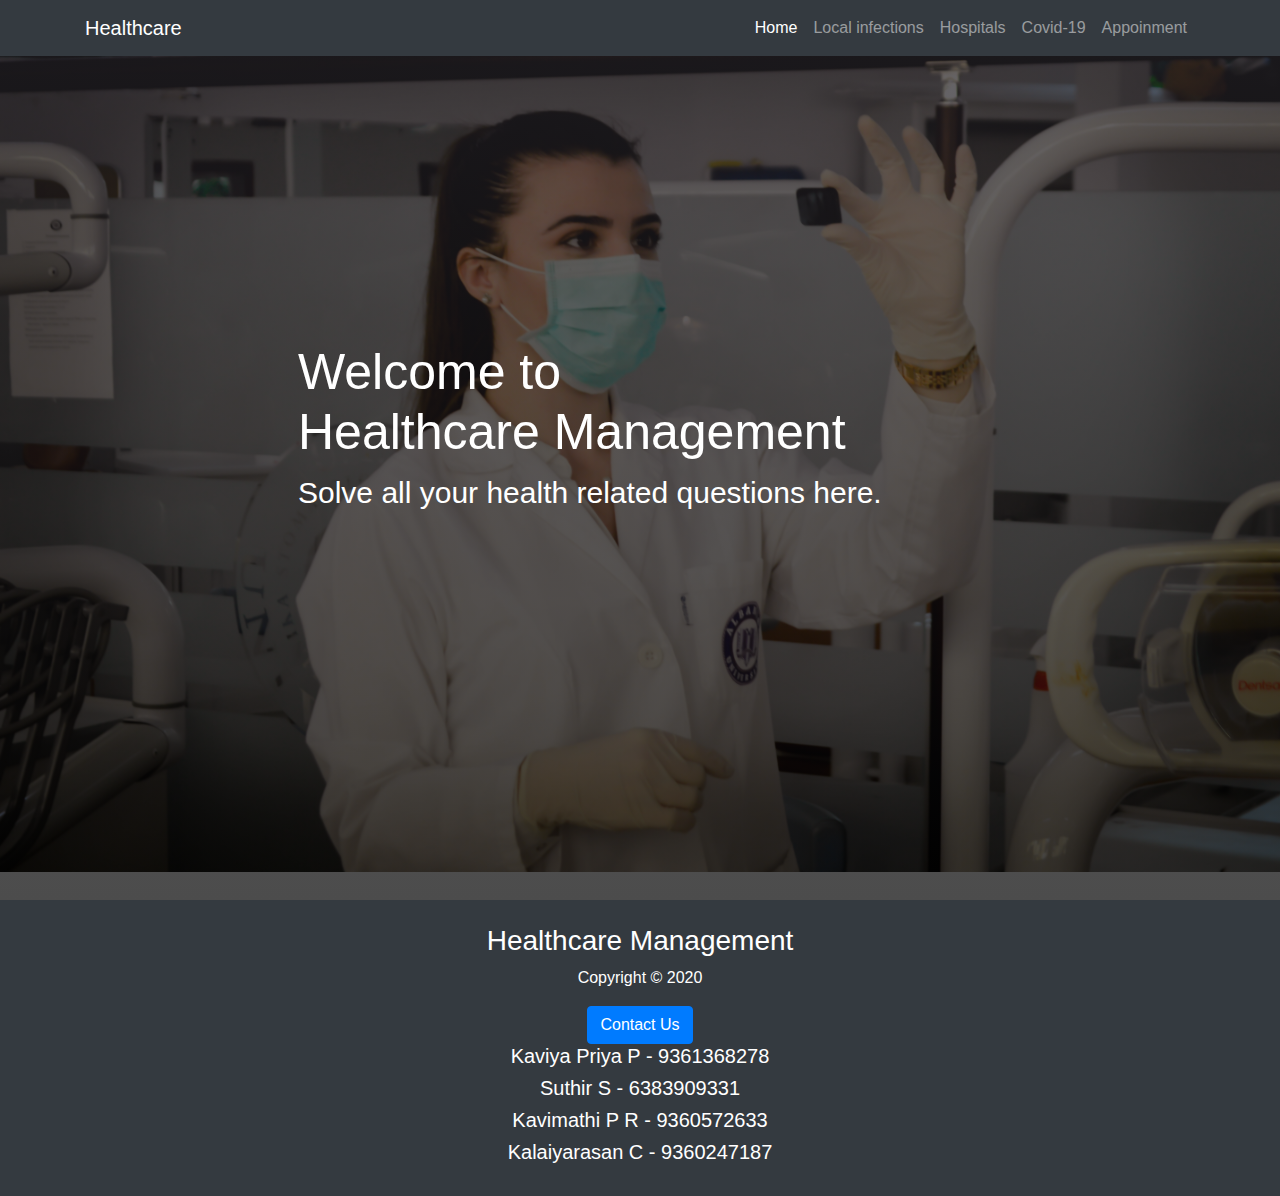
<file: index.html>
<!DOCTYPE html>
<html lang="en">
<head>
    <meta charset="UTF-8">
    <meta name="viewport" content="width=device-width, initial-scale=1.0">
    <link
      rel="icon"
      type="image/jpg"
      sizes="32x32"
      href="images/logo.jpg"/>
    
    <link
      rel="stylesheet"
      href="https://stackpath.bootstrapcdn.com/bootstrap/4.5.2/css/bootstrap.min.css"
      integrity="sha384-JcKb8q3iqJ61gNV9KGb8thSsNjpSL0n8PARn9HuZOnIxN0hoP+VmmDGMN5t9UJ0Z"
      crossorigin="anonymous"
    />
    <!-- FontAwesome CSS -->
    <link
      rel="stylesheet"
      href="https://cdnjs.cloudflare.com/ajax/libs/font-awesome/5.14.0/css/all.min.css"
      integrity="sha512-1PKOgIY59xJ8Co8+NE6FZ+LOAZKjy+KY8iq0G4B3CyeY6wYHN3yt9PW0XpSriVlkMXe40PTKnXrLnZ9+fkDaog=="
      crossorigin="anonymous"
    />
    <link rel="stylesheet" type="text/css" href="style.css">
    <title>Healthcare Management</title>
</head>
<body data-spy="scroll" data-target="#main-nav" id="home" style="cursor:auto;">
    <nav class="navbar navbar-expand-sm bg-dark navbar-dark fixed-top" id="main-nav">
        <div class="container">
          <a href="index.html" class="navbar-brand">Healthcare</a>
          <button class="navbar-toggler" data-toggle="collapse" data-target="#navbarCollapse">
            <span class="navbar-toggler-icon"></span>
          </button>
          <div class="collapse navbar-collapse" id="navbarCollapse">
            <ul class="navbar-nav ml-auto">
              <li class="nav-item">
                <a href="#home" class="nav-link active">Home</a>
              </li>
              <li class="nav-item">
                <a href="local_infection.html" class="nav-link">Local infections</a>
              </li>
              <li class="nav-item">
                <a href="hospital.html" class="nav-link">Hospitals</a>
              </li>
              <li class="nav-item">
                <a href="covid.html" class="nav-link">Covid-19</a>
              </li>
              <li class="nav-item">
                <a href="appointment.html" class="nav-link">Appoinment</a>
              </li>
            </ul>
          </div>
        </div>
      </nav>
      <section class="title">
        <div class="container">
            <div class="row">
                <div class="title-text">
                    <h1>Welcome to <br> Healthcare Management</h1>
                    <p>Solve all your health related questions here.</p>
                </div>
            </div>
        </div>
    </section>
    <footer id="main-footer" class="bg-dark">
        <div class="container">
          <div class="row">
            <div class="col text-center py-4">
              <h3 class="text-white">Healthcare Management</h3>
              <p class="text-white">Copyright © <span id="year">2020</span></p>
              <button class="btn btn-primary" data-toggle="modal" data-target="#contactModal">
                Contact Us
              </button>
              <h5 class="text-white">Kaviya Priya P - 9361368278</h5>
            <h5 class="text-white">Suthir S - 6383909331</h5>
            <h5 class="text-white">Kavimathi P R - 9360572633</h5>
            <h5 class="text-white">Kalaiyarasan C - 9360247187</h5>
            </div>
          </div>
        </div>
      </footer>




    <script
      src="https://code.jquery.com/jquery-3.5.1.slim.min.js"
      integrity="sha384-DfXdz2htPH0lsSSs5nCTpuj/zy4C+OGpamoFVy38MVBnE+IbbVYUew+OrCXaRkfj"
      crossorigin="anonymous"
    ></script>
    <script
      src="https://cdn.jsdelivr.net/npm/popper.js@1.16.1/dist/umd/popper.min.js"
      integrity="sha384-9/reFTGAW83EW2RDu2S0VKaIzap3H66lZH81PoYlFhbGU+6BZp6G7niu735Sk7lN"
      crossorigin="anonymous"
    ></script>
    <script
      src="https://stackpath.bootstrapcdn.com/bootstrap/4.5.2/js/bootstrap.min.js"
      integrity="sha384-B4gt1jrGC7Jh4AgTPSdUtOBvfO8shuf57BaghqFfPlYxofvL8/KUEfYiJOMMV+rV"
      crossorigin="anonymous"
    ></script>
</body>
</html>
</file>
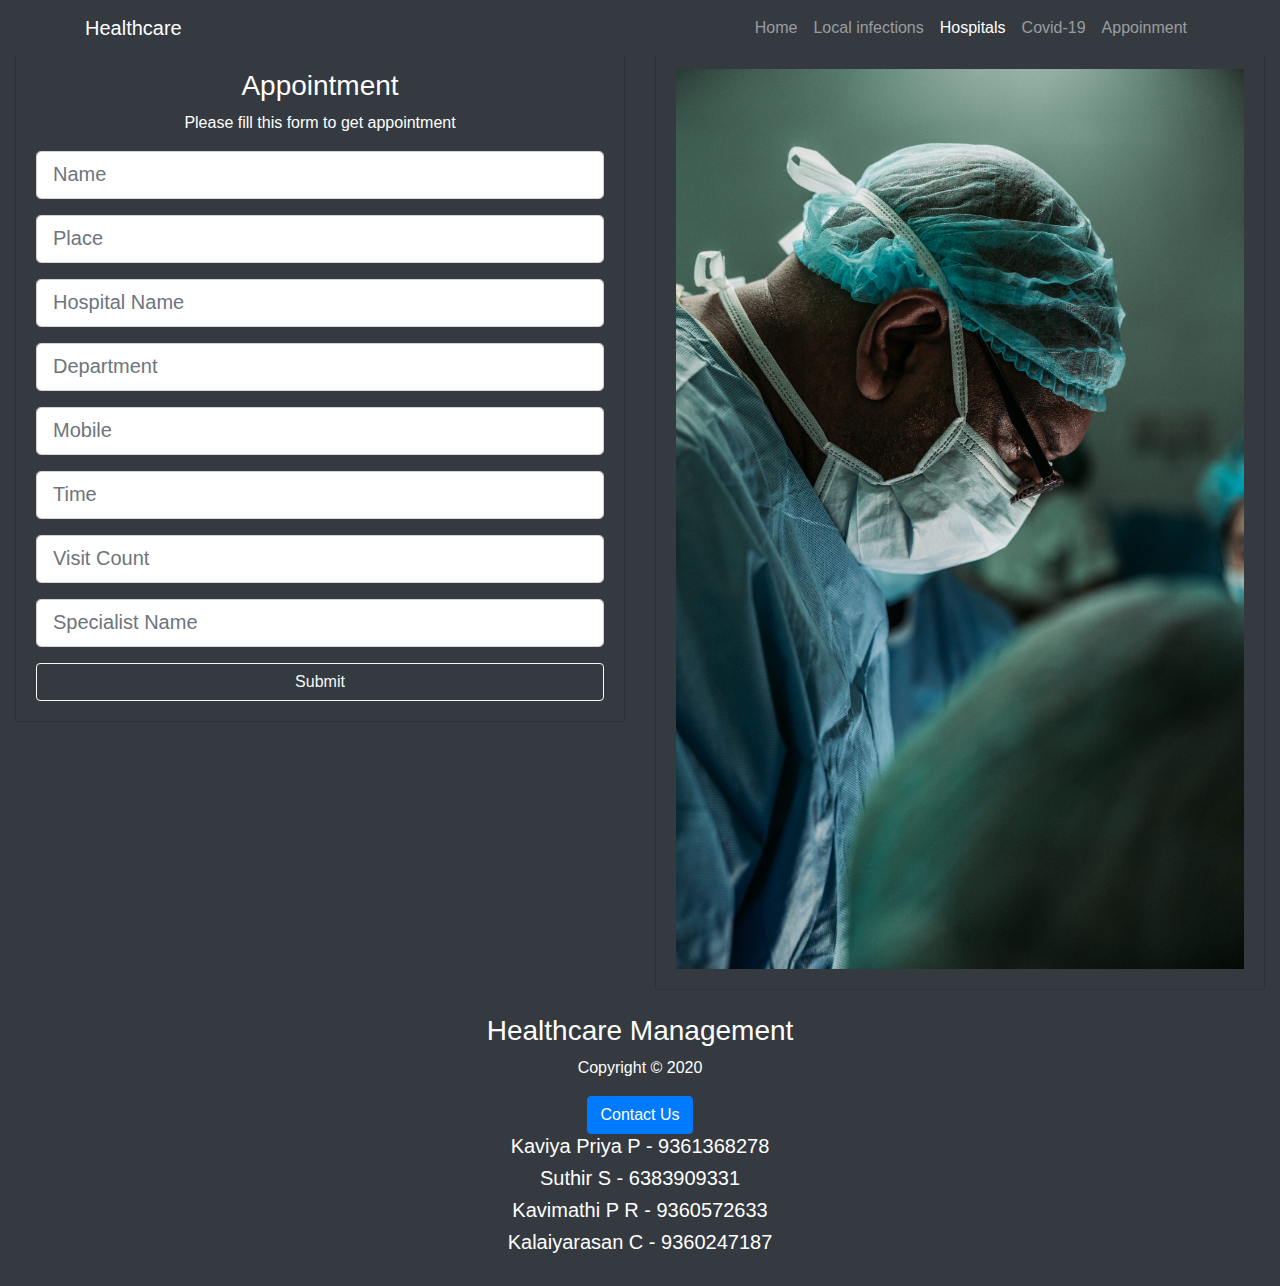
<file: appointment.html>
<!DOCTYPE html>
<html lang="en">
<head>
    <meta charset="UTF-8">
    <meta name="viewport" content="width=device-width, initial-scale=1.0">
    <link
      rel="icon"
      type="image/jpg"
      sizes="32x32"
      href="./images/logo.jpg"/>
    
    <link
      rel="stylesheet"
      href="https://stackpath.bootstrapcdn.com/bootstrap/4.5.2/css/bootstrap.min.css"
      integrity="sha384-JcKb8q3iqJ61gNV9KGb8thSsNjpSL0n8PARn9HuZOnIxN0hoP+VmmDGMN5t9UJ0Z"
      crossorigin="anonymous"
    />
    <!-- FontAwesome CSS -->
    <link
      rel="stylesheet"
      href="https://cdnjs.cloudflare.com/ajax/libs/font-awesome/5.14.0/css/all.min.css"
      integrity="sha512-1PKOgIY59xJ8Co8+NE6FZ+LOAZKjy+KY8iq0G4B3CyeY6wYHN3yt9PW0XpSriVlkMXe40PTKnXrLnZ9+fkDaog=="
      crossorigin="anonymous"
    />
    <link rel="stylesheet" type="text/css" href="style.css">
    <title>Healthcare Management</title>
</head>
<body data-spy="scroll" data-target="#main-nav" id="home" style="cursor:auto;">
    <nav class="navbar navbar-expand-sm bg-dark navbar-dark fixed-top" id="main-nav">
        <div class="container">
          <a href="index.html" class="navbar-brand">Healthcare</a>
          <button class="navbar-toggler" data-toggle="collapse" data-target="#navbarCollapse">
            <span class="navbar-toggler-icon"></span>
          </button>
          <div class="collapse navbar-collapse" id="navbarCollapse">
            <ul class="navbar-nav ml-auto">
              <li class="nav-item">
                <a href="index.html" class="nav-link ">Home</a>
              </li>
              <li class="nav-item">
                <a href="local_infection.html" class="nav-link ">Local infections</a>
              </li>
              <li class="nav-item">
                <a href="hospital.html" class="nav-link active">Hospitals</a>
              </li>
              <li class="nav-item">
                <a href="covid.html" class="nav-link">Covid-19</a>
              </li>
              <li class="nav-item">
                <a href="appointment.html" class="nav-link">Appoinment</a>
              </li>
            </ul>
          </div>
        </div>
      </nav>  
      <section id="appointment"><br><br>
        <div class="container-fluid bg-dark">
         <div class="row">
           <div class="col-lg-6 col-sm-12 col-md-4 ">
            <div class="card bg-dark text-center card-form">
              <div class="card-body">
                <h3 class="text-white">Appointment</h3>
                <p class="text-white">Please fill this form to get appointment</p>
                <form action="resume.php" method="get">
                  <div class="form-group">
                    <input type="text" class="form-control form-control-lg" name="name" placeholder="Name">
                  </div>
                  <div class="form-group">
                    <input type="text" class="form-control form-control-lg" name="place" placeholder="Place">
                  </div>
                  <div class="form-group">
                    <input type="text" class="form-control form-control-lg" name="hospital" placeholder="Hospital Name ">
                  </div>
                  <div class="form-group">
                    <input type="text" class="form-control form-control-lg" name="dept" placeholder="Department">
                  </div>
                  <div class="form-group">
                    <input type="tel" class="form-control form-control-lg" name="mobile" placeholder="Mobile">
                  </div>
                  <div class="form-group">
                    <input type="text" class="form-control form-control-lg" name="time" placeholder="Time">
                  </div>
                  <div class="form-group">
                    <input type="text" class="form-control form-control-lg" name="count" placeholder="Visit Count">
                  </div>
                  <div class="form-group">
                    <input type="text" class="form-control form-control-lg" name="specialist" placeholder="Specialist Name">
                  </div>
                  <input type="submit" value="Submit" class="btn btn-outline-light btn-block">
                </form>
              </div>
            </div>
          </div>
          <div class="col-lg-6 col-sm-12 col-md-4 ">
            <div class="card bg-dark text-center card-form">
              <div class="card-body">
                <img src="images/img-2.jpg" class="img-fluid doc">
              </div>
            </div>
          </div>
          
         </div>
        </div>
        </section>

      <footer id="main-footer" class="bg-dark">
        <div class="container">
          <div class="row">
            <div class="col text-center py-4">
              <h3 class="text-white">Healthcare Management</h3>
              <p class="text-white">Copyright © <span id="year">2020</span></p>
              <button class="btn btn-primary" data-toggle="modal" data-target="#contactModal">
                Contact Us
              </button>
              <h5 class="text-white">Kaviya Priya P - 9361368278</h5>
            <h5 class="text-white">Suthir S - 6383909331</h5>
            <h5 class="text-white">Kavimathi P R - 9360572633</h5>
            <h5 class="text-white">Kalaiyarasan C - 9360247187</h5>
            </div>
          </div>
        </div>
      </footer>
        <script
          src="https://code.jquery.com/jquery-3.5.1.slim.min.js"
          integrity="sha384-DfXdz2htPH0lsSSs5nCTpuj/zy4C+OGpamoFVy38MVBnE+IbbVYUew+OrCXaRkfj"
          crossorigin="anonymous"
        ></script>
        <script
          src="https://cdn.jsdelivr.net/npm/popper.js@1.16.1/dist/umd/popper.min.js"
          integrity="sha384-9/reFTGAW83EW2RDu2S0VKaIzap3H66lZH81PoYlFhbGU+6BZp6G7niu735Sk7lN"
          crossorigin="anonymous"
        ></script>
        <script
          src="https://stackpath.bootstrapcdn.com/bootstrap/4.5.2/js/bootstrap.min.js"
          integrity="sha384-B4gt1jrGC7Jh4AgTPSdUtOBvfO8shuf57BaghqFfPlYxofvL8/KUEfYiJOMMV+rV"
          crossorigin="anonymous"
        ></script>
</body>
</html>
</file>
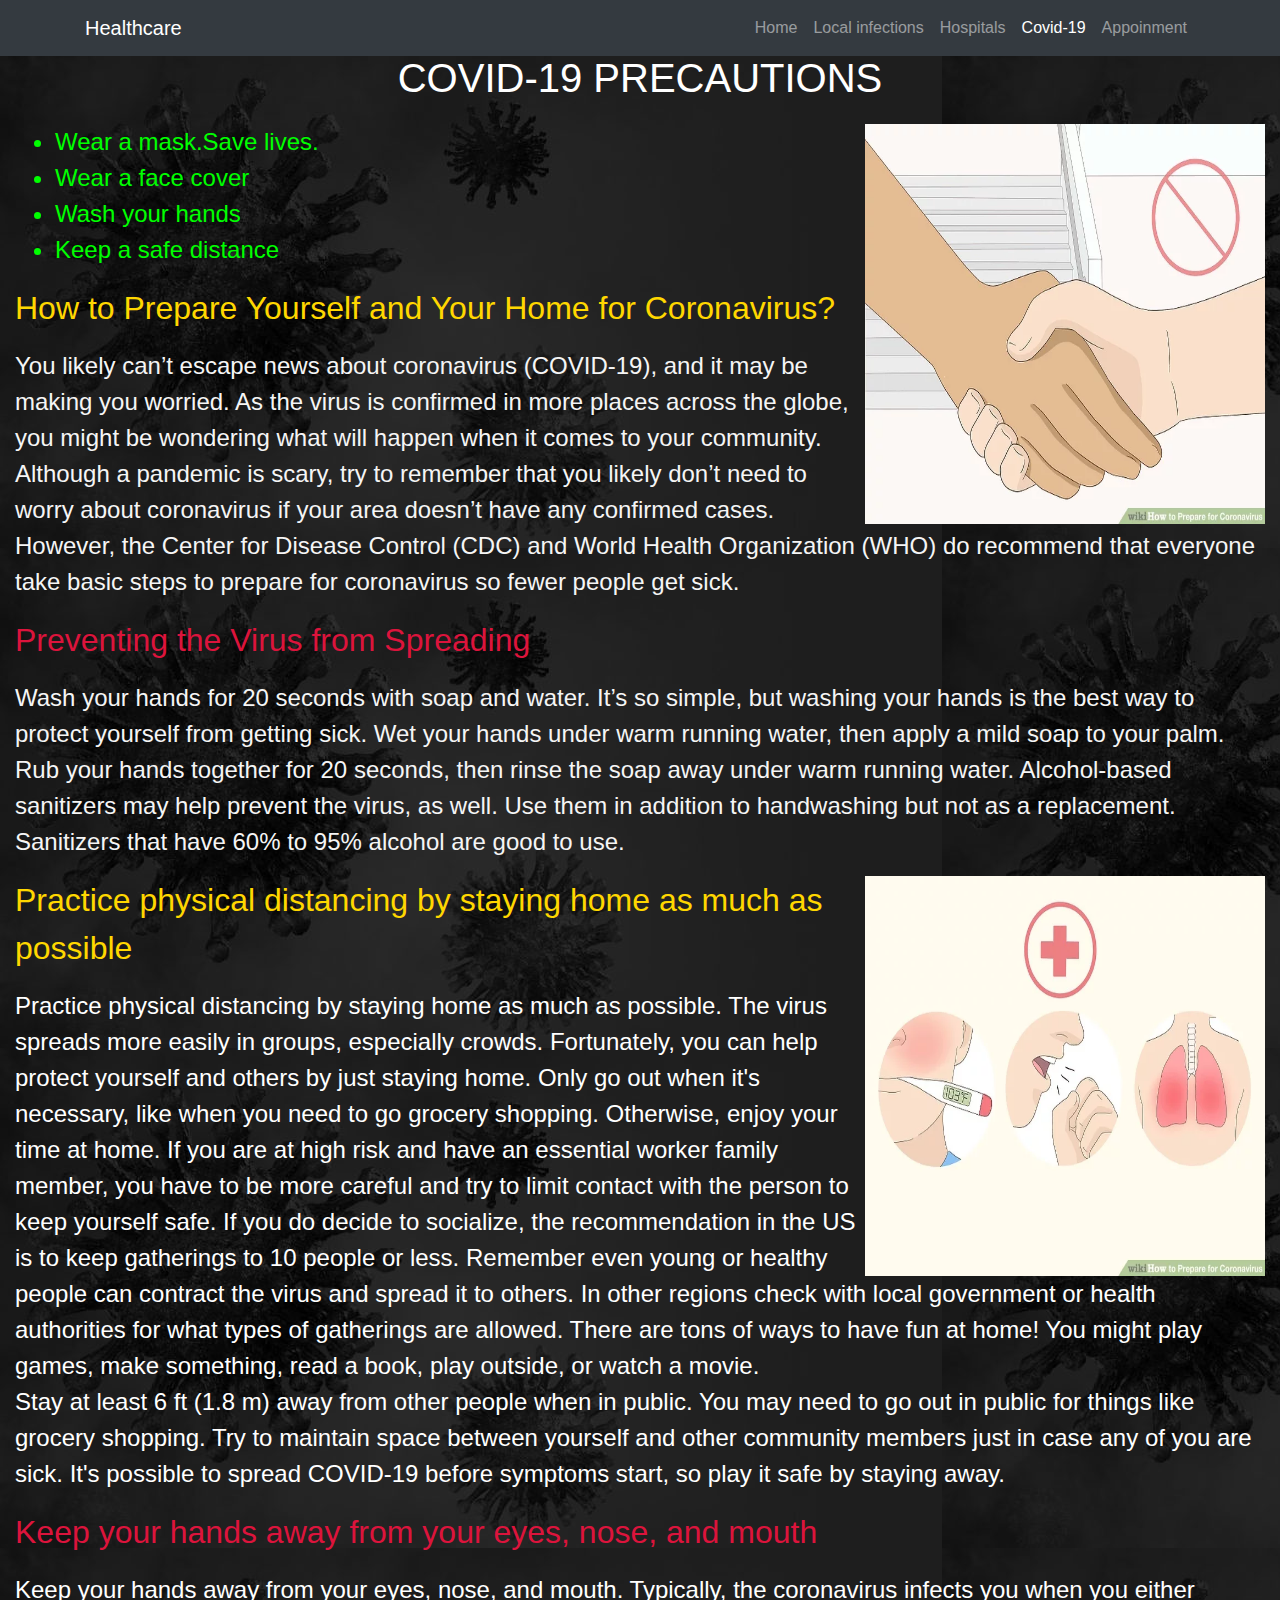
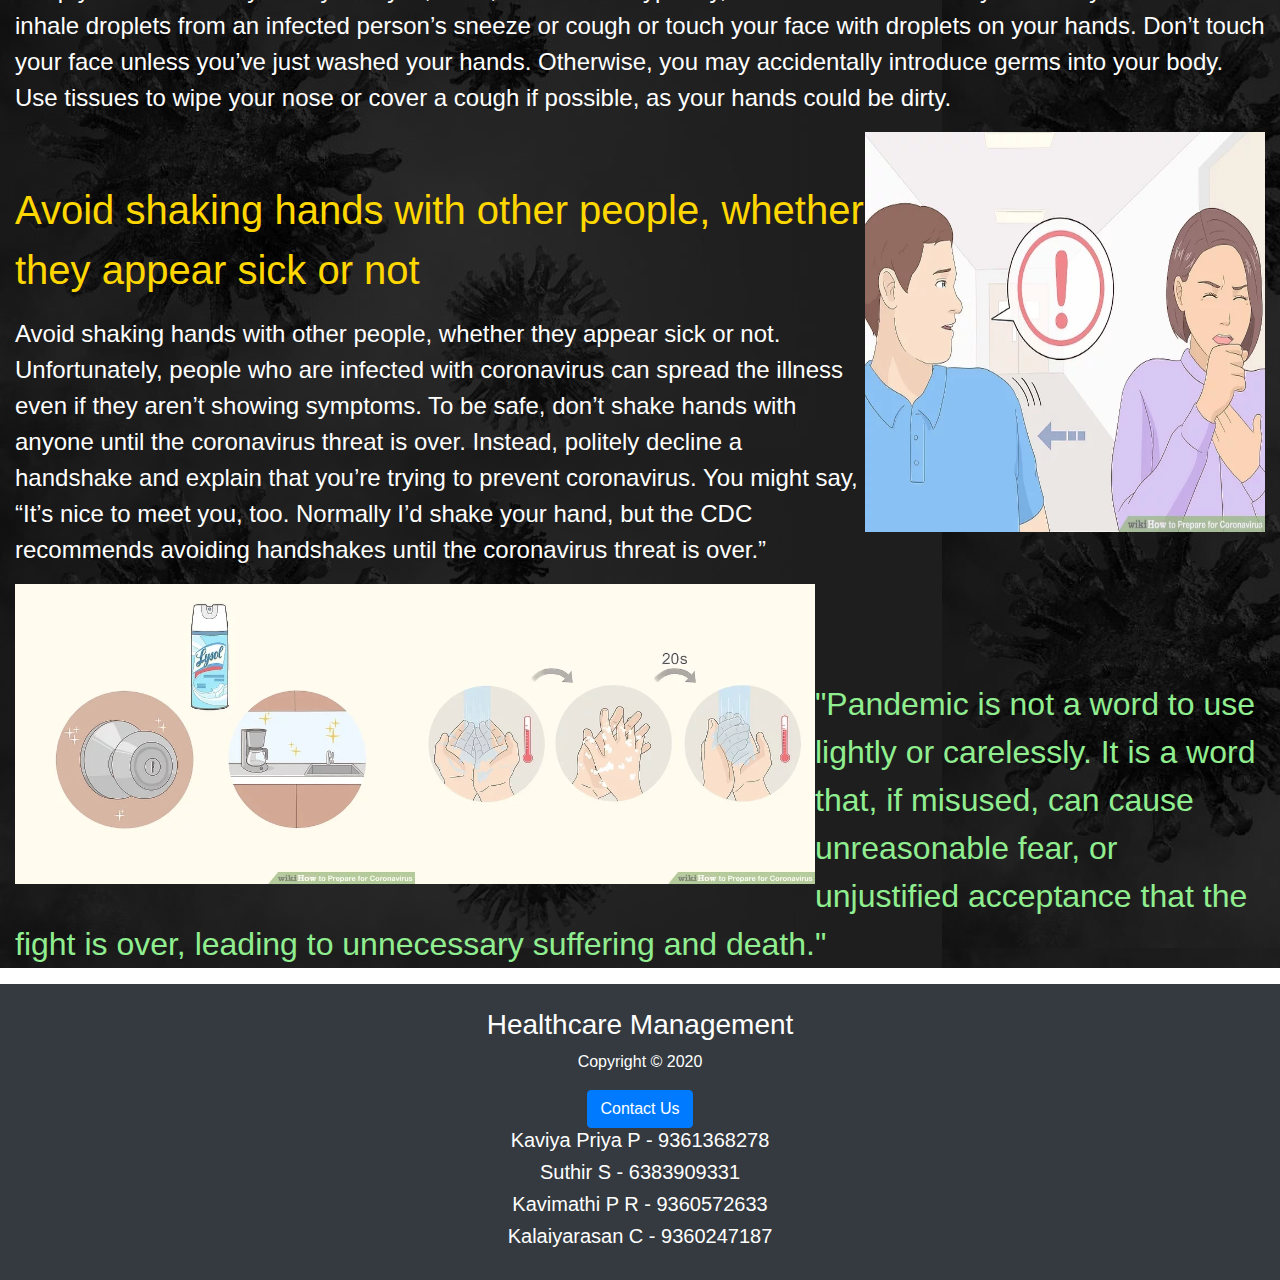
<file: covid.html>
<!DOCTYPE html>
<html lang="en">
<head>
    <meta charset="UTF-8">
    <meta name="viewport" content="width=device-width, initial-scale=1.0">
    <link
      rel="icon"
      type="image/jpg"
      sizes="32x32"
      href="images/logo.jpg"/>
    
    <link
      rel="stylesheet"
      href="https://stackpath.bootstrapcdn.com/bootstrap/4.5.2/css/bootstrap.min.css"
      integrity="sha384-JcKb8q3iqJ61gNV9KGb8thSsNjpSL0n8PARn9HuZOnIxN0hoP+VmmDGMN5t9UJ0Z"
      crossorigin="anonymous"
    />
    <!-- FontAwesome CSS -->
    <link
      rel="stylesheet"
      href="https://cdnjs.cloudflare.com/ajax/libs/font-awesome/5.14.0/css/all.min.css"
      integrity="sha512-1PKOgIY59xJ8Co8+NE6FZ+LOAZKjy+KY8iq0G4B3CyeY6wYHN3yt9PW0XpSriVlkMXe40PTKnXrLnZ9+fkDaog=="
      crossorigin="anonymous"
    />
    <link rel="stylesheet" type="text/css" href="style.css">
    <title>Healthcare Management</title>
</head>
<body data-spy="scroll" data-target="#main-nav" id="home" style="cursor:auto;">
    <nav class="navbar navbar-expand-sm bg-dark navbar-dark fixed-top" id="main-nav">
        <div class="container">
          <a href="index.html" class="navbar-brand">Healthcare</a>
          <button class="navbar-toggler" data-toggle="collapse" data-target="#navbarCollapse">
            <span class="navbar-toggler-icon"></span>
          </button>
          <div class="collapse navbar-collapse" id="navbarCollapse">
            <ul class="navbar-nav ml-auto">
              <li class="nav-item">
                <a href="index.html" class="nav-link ">Home</a>
              </li>
              <li class="nav-item">
                <a href="local_infection.html" class="nav-link">Local infections</a>
              </li>
              <li class="nav-item">
                <a href="hospital.html" class="nav-link">Hospitals</a>
              </li>
              <li class="nav-item">
                <a href="covid.html" class="nav-link active">Covid-19</a>
              </li>
              <li class="nav-item">
                <a href="appointment.html" class="nav-link">Appoinment</a>
              </li>
            </ul>
          </div>
        </div>
      </nav>
      <section id="covid"><br><br>
        <div class="container-fluid" style="background-image: url('images/b.jpg');">
          <p class="text-center text-white"style="font-size:250%">COVID-19 PRECAUTIONS</p>
          <img src="images/c.jfif" style="float:right" width="400" height="400">
          
          
          
          <ul>
          <li style="color:Lime;font-size:150%">Wear a mask.Save lives.<br></li>
          <li style="color:Lime;font-size:150%">Wear a face cover<br></li>
          <li style="color:Lime;font-size:150%">Wash your hands<br></li>
          <li style="color:Lime;font-size:150%">Keep a safe distance<br></li>
          
          </ul>
          <p style="color:Gold;font-size:200%">How to Prepare Yourself and Your Home for Coronavirus?</p>
          <p style="color:WhiteSmoke;font-size:150%">You likely can’t escape news about coronavirus (COVID-19), and it may be making you worried. As the virus is confirmed in more places across the globe, you might be wondering what will happen when it comes to your community. Although a pandemic is scary, try to remember that you likely don’t need to worry about coronavirus if your area doesn’t have any confirmed cases. However, the Center for Disease Control (CDC) and World Health Organization (WHO) do recommend that everyone take basic steps to prepare for coronavirus so fewer people get sick.</p>
          <p style="color:Crimson;font-size:200%">Preventing the Virus from Spreading</p>
          <p style="color:WhiteSmoke;font-size:150%">
          Wash your hands for 20 seconds with soap and water. It’s so simple, but washing your hands is the best way to protect yourself from getting sick. Wet your hands under warm running water, then apply a mild soap to your palm. Rub your hands together for 20 seconds, then rinse the soap away under warm running water.
          Alcohol-based sanitizers may help prevent the virus, as well. Use them in addition to handwashing but not as a replacement. Sanitizers that have 60% to 95% alcohol are good to use.</p>
          <img src="images/4.jfif" style="float:right" width="400" height="400">
          <p style="color:Gold;font-size:200%">
          Practice physical distancing by staying home as much as possible</p>
          <p style="color:white;font-size:150%">
          Practice physical distancing by staying home as much as possible. The virus spreads more easily in groups, especially crowds. Fortunately, you can help protect yourself and others by just staying home. Only go out when it's necessary, like when you need to go grocery shopping. Otherwise, enjoy your time at home.
          If you are at high risk and have an essential worker family member, you have to be more careful and try to limit contact with the person to keep yourself safe.
          If you do decide to socialize, the recommendation in the US is to keep gatherings to 10 people or less. Remember even young or healthy people can contract the virus and spread it to others. In other regions check with local government or health authorities for what types of gatherings are allowed.
          There are tons of ways to have fun at home! You might play games, make something, read a book, play outside, or watch a movie.
          <br>
          Stay at least 6 ft (1.8 m) away from other people when in public. You may need to go out in public for things like grocery shopping. Try to maintain space between yourself and other community members just in case any of you are sick. It's possible to spread COVID-19 before symptoms start, so play it safe by staying away.</p>
          
          <p style="color:Crimson;font-size:200%">
          Keep your hands away from your eyes, nose, and mouth</p>
          
          <p style="color:white;font-size:150%">Keep your hands away from your eyes, nose, and mouth. Typically, the coronavirus infects you when you either inhale droplets from an infected person’s sneeze or cough or touch your face with droplets on your hands. Don’t touch your face unless you’ve just washed your hands. Otherwise, you may accidentally introduce germs into your body.
          Use tissues to wipe your nose or cover a cough if possible, as your hands could be dirty.
          </p>
          <img src="images/2.jfif" style="float:right" width="400" height="400"><br>
          <br>
          <p style="color:Gold;font-size:250%">Avoid shaking hands with other people, whether they appear sick or not</p>
          <p style="color:white;font-size:150%">Avoid shaking hands with other people, whether they appear sick or not. Unfortunately, people who are infected with coronavirus can spread the illness even if they aren’t showing symptoms. To be safe, don’t shake hands with anyone until the coronavirus threat is over. Instead, politely decline a handshake and explain that you’re trying to prevent coronavirus.
          You might say, “It’s nice to meet you, too. Normally I’d shake your hand, but the CDC recommends avoiding handshakes until the coronavirus threat is over.”
          </p>
          
          <img src="images/3.jfif" class="img-fluid" style="float:left" width="400" height="400">
          <img src="images/1.jfif"  class="img-fluid" style="float:left" width="400" height="400">
          <p style="color:LightGreen;font-size:200%"><br><br>
          "Pandemic is not a word to use lightly or carelessly. It is a word that, if misused, can cause unreasonable fear, or unjustified acceptance that the fight is over, leading to unnecessary suffering and death."</p>
      </section>   
      <footer id="main-footer" class="bg-dark">
        <div class="container">
          <div class="row">
            <div class="col text-center py-4">
              <h3 class="text-white">Healthcare Management</h3>
              <p class="text-white">Copyright © <span id="year">2020</span></p>
              <button class="btn btn-primary" data-toggle="modal" data-target="#contactModal">
                Contact Us
              </button>
              <h5 class="text-white">Kaviya Priya P - 9361368278</h5>
            <h5 class="text-white">Suthir S - 6383909331</h5>
            <h5 class="text-white">Kavimathi P R - 9360572633</h5>
            <h5 class="text-white">Kalaiyarasan C - 9360247187</h5>
            </div>
          </div>
        </div>
      </footer>
        <script
          src="https://code.jquery.com/jquery-3.5.1.slim.min.js"
          integrity="sha384-DfXdz2htPH0lsSSs5nCTpuj/zy4C+OGpamoFVy38MVBnE+IbbVYUew+OrCXaRkfj"
          crossorigin="anonymous"
        ></script>
        <script
          src="https://cdn.jsdelivr.net/npm/popper.js@1.16.1/dist/umd/popper.min.js"
          integrity="sha384-9/reFTGAW83EW2RDu2S0VKaIzap3H66lZH81PoYlFhbGU+6BZp6G7niu735Sk7lN"
          crossorigin="anonymous"
        ></script>
        <script
          src="https://stackpath.bootstrapcdn.com/bootstrap/4.5.2/js/bootstrap.min.js"
          integrity="sha384-B4gt1jrGC7Jh4AgTPSdUtOBvfO8shuf57BaghqFfPlYxofvL8/KUEfYiJOMMV+rV"
          crossorigin="anonymous"
        ></script>
</body>
</html>
</file>
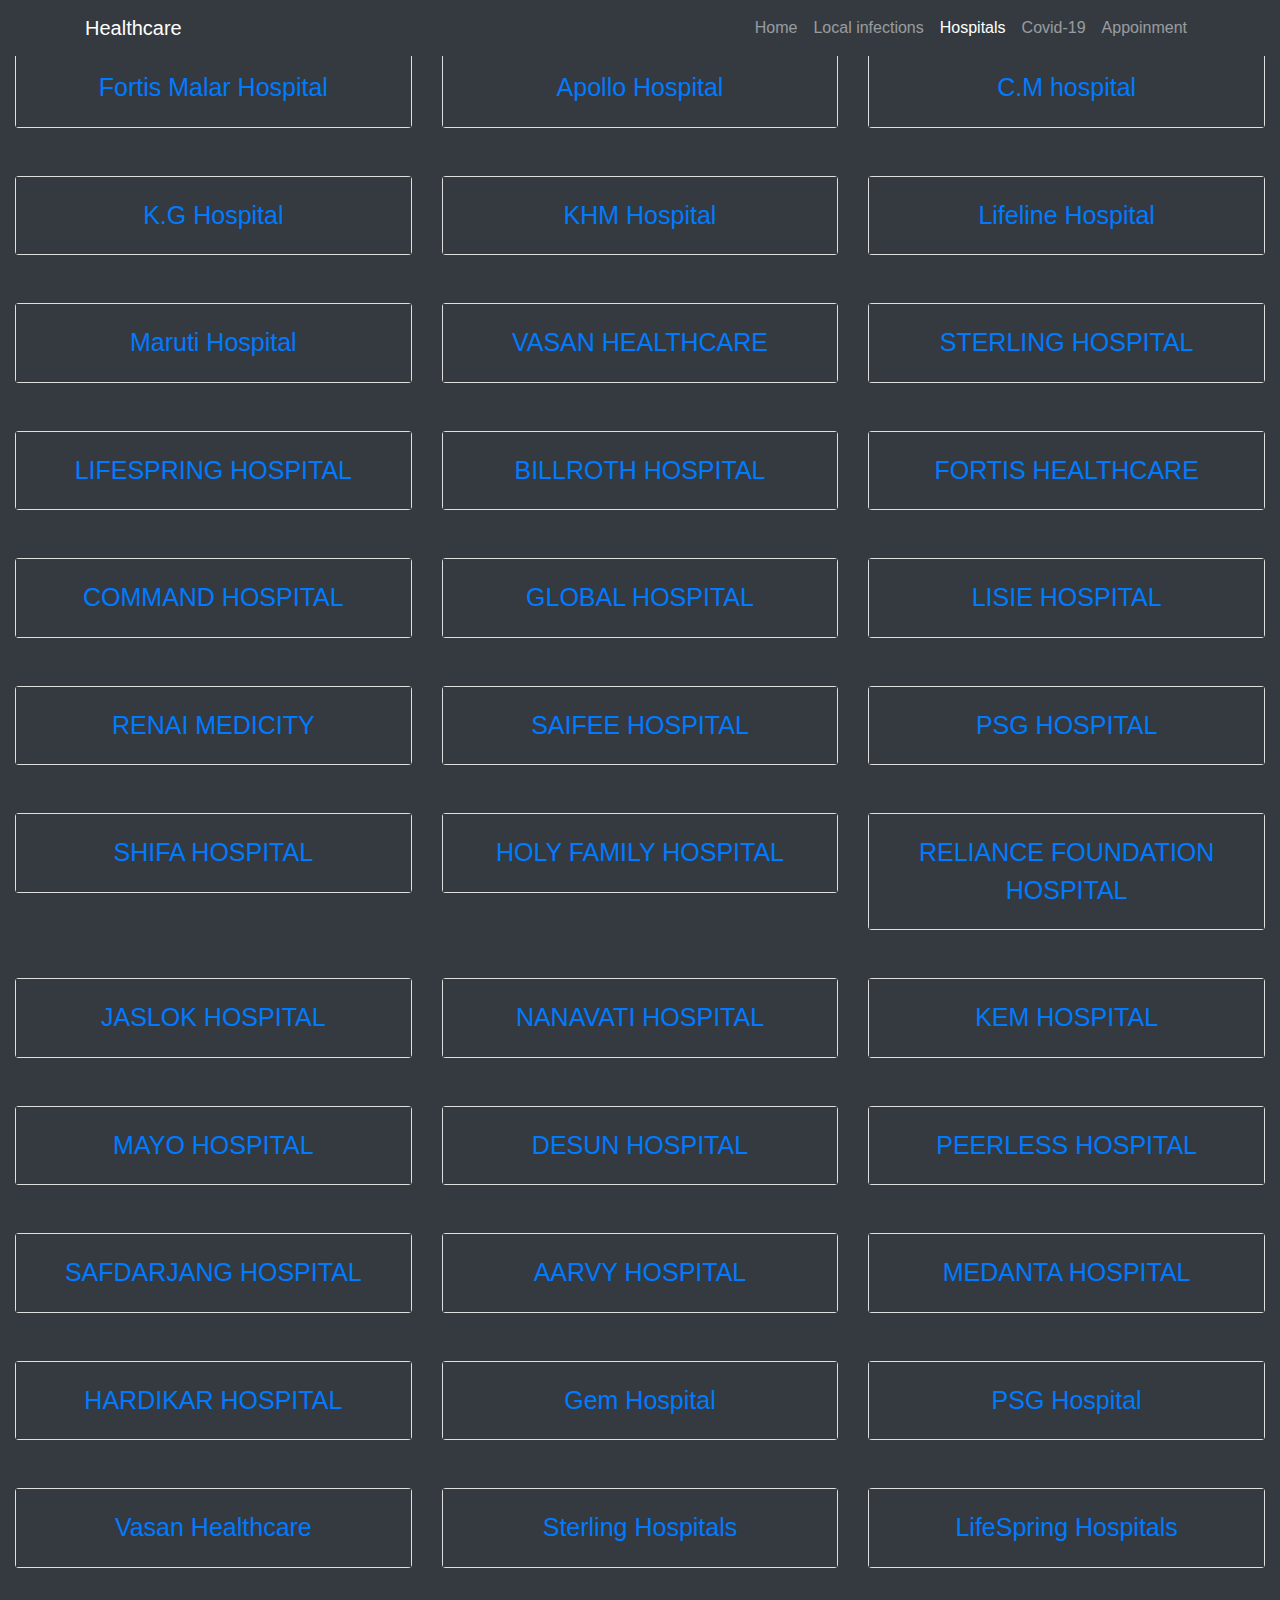
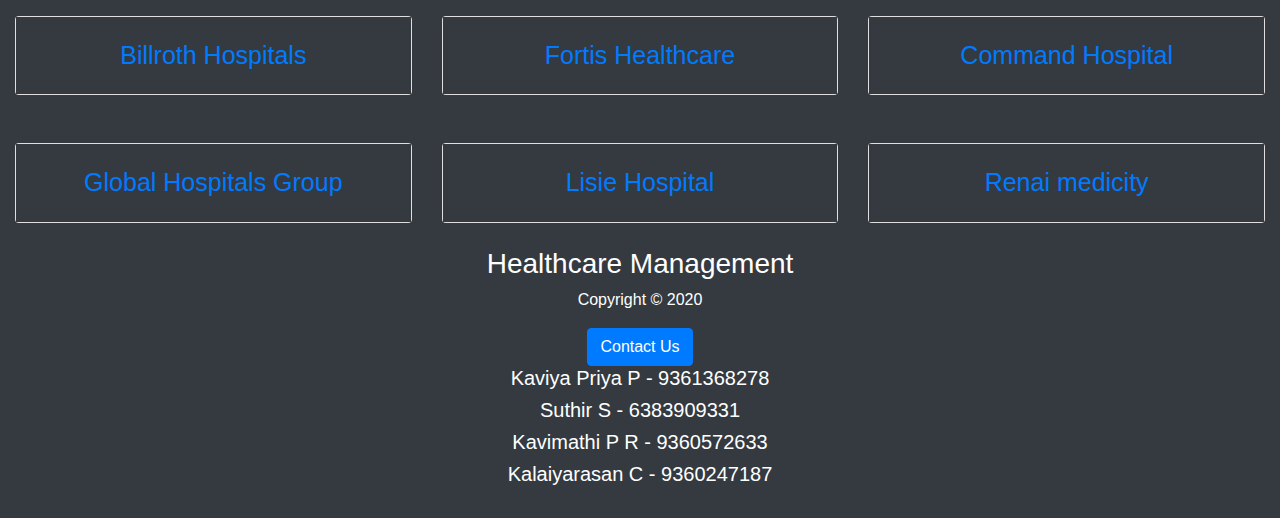
<file: hospital.html>
<!DOCTYPE html>
<html lang="en">
<head>
    <meta charset="UTF-8">
    <meta name="viewport" content="width=device-width, initial-scale=1.0">
    <link
      rel="icon"
      type="image/jpg"
      sizes="32x32"
      href="./images/logo.jpg"/>
    
    <link
      rel="stylesheet"
      href="https://stackpath.bootstrapcdn.com/bootstrap/4.5.2/css/bootstrap.min.css"
      integrity="sha384-JcKb8q3iqJ61gNV9KGb8thSsNjpSL0n8PARn9HuZOnIxN0hoP+VmmDGMN5t9UJ0Z"
      crossorigin="anonymous"
    />
    <!-- FontAwesome CSS -->
    <link
      rel="stylesheet"
      href="https://cdnjs.cloudflare.com/ajax/libs/font-awesome/5.14.0/css/all.min.css"
      integrity="sha512-1PKOgIY59xJ8Co8+NE6FZ+LOAZKjy+KY8iq0G4B3CyeY6wYHN3yt9PW0XpSriVlkMXe40PTKnXrLnZ9+fkDaog=="
      crossorigin="anonymous"
    />
    <link rel="stylesheet" type="text/css" href="style.css">
    <title>Healthcare Management</title>
</head>
<body data-spy="scroll" data-target="#main-nav" id="home" style="cursor:auto;">
    <nav class="navbar navbar-expand-sm bg-dark navbar-dark fixed-top" id="main-nav">
        <div class="container">
          <a href="index.html" class="navbar-brand">Healthcare</a>
          <button class="navbar-toggler" data-toggle="collapse" data-target="#navbarCollapse">
            <span class="navbar-toggler-icon"></span>
          </button>
          <div class="collapse navbar-collapse" id="navbarCollapse">
            <ul class="navbar-nav ml-auto">
              <li class="nav-item">
                <a href="index.html" class="nav-link ">Home</a>
              </li>
              <li class="nav-item">
                <a href="local_infection.html" class="nav-link ">Local infections</a>
              </li>
              <li class="nav-item">
                <a href="hospital.html" class="nav-link active">Hospitals</a>
              </li>
              <li class="nav-item">
                <a href="covid.html" class="nav-link">Covid-19</a>
              </li>
              <li class="nav-item">
                <a href="appointment.html" class="nav-link">Appoinment</a>
              </li>
            </ul>
          </div>
        </div>
      </nav>  
      <section id="hospital"><br><br>
        <div class="container-fluid m-6 bg-dark" >
            
            <div class="row bg-dark">
                <div class="col-md-4 col-sm-12 bg-dark">
                    <div class="card text-center">
                        
                        <div class="card-body bg-dark">
                            <a class="text-primary text-center hos" href="https://www.fortishealthcare.com/india/fortis-malar-hospital-in-adyar-tamil-nadu">Fortis Malar Hospital </a>
                          </div>  
                    </div>
                </div>
                <div class="col-md-4 col-sm-12 bg-dark">
                    <div class="card text-center">
                        
                        <div class="card-body bg-dark">
                            <a class="text-primary text-center hos" href="https://www.apollohospitals.com/locations/india/madurai">Apollo Hospital</a>
                        </div>   
                    </div>
                </div>
                <div class="col-md-4 col-sm-12 bg-dark">
                    <div class="card text-center">
                        
                        <div class="card-body bg-dark">
                            <a class="text-primary text-center hos" href="https://www.doctor360.in/namakkal/general-hospitals/c-m-hospital-gandhi-nagar">C.M hospital</a>
                        </div>   
                    </div>
                    
                </div>
            </div>
            <div class="row mt-5 bg-dark">
                <div class="col-md-4 col-sm-12 bg-dark ">
                    <div class="card text-center">
                        
                        <div class="card-body bg-dark">
                            <a class="text-primary text-center hos" href="https://www.kghospital.com/">K.G Hospital</a>
                          </div>  
                    </div>
                </div>
                <div class="col-md-4 col-sm-12 bg-dark">
                    <div class="card text-center">
                        
                        <div class="card-body bg-dark">
                            <a class="text-primary text-center hos" href="https://www.practo.com/chennai/hospital/khm-hospital-anna-nagar">KHM Hospital</a>
                        </div>   
                    </div>
                </div>
                <div class="col-md-4 col-sm-12 ">
                    <div class="card text-center">
                        
                        <div class="card-body bg-dark">
                            <a class="text-primary text-center hos" href="http://www.frontierlifeline.com/">Lifeline Hospital</a>
                        </div>   
                    </div>
                </div>
            </div>
            <div class="row mt-5 bg-dark">
                <div class="col-md-4 col-sm-12 bg-dark ">
                    <div class="card text-center">
                        
                        <div class="card-body bg-dark">
                            <a class="text-primary text-center hos" href="https://www.nhp.gov.in/hospital/maruti-hospital-tiruchirappalli-tamil_nadu
                            ">Maruti Hospital</a>
                          </div>  
                    </div>
                </div>
                <div class="col-md-4 col-sm-12 bg-dark">
                    <div class="card text-center">
                        
                        <div class="card-body bg-dark">
                            <a class="text-primary text-center hos" href="http://www.vasaneye.in/">VASAN HEALTHCARE</a>
                        </div>   
                    </div>
                </div>
              <div class="col-md-4 col-sm-12 bg-dark">
                    <div class="card text-center">
                        
                        <div class="card-body bg-dark">
                            <a class="text-primary text-center hos" href="https://www.sterlinghospitals.com/">STERLING HOSPITAL</a>
                        </div>   
                    </div>
                </div>
            </div>
           <div class="row mt-5 bg-dark">
    <div class="col-md-4 col-sm-12 bg-dark">
                    <div class="card text-center">
                        
                        <div class="card-body bg-dark">
                            <a class="text-primary text-center hos" href="http://www.lifespring.in/">LIFESPRING HOSPITAL</a>
                        </div>   
                    </div>
                </div>
    <div class="col-md-4 col-sm-12 bg-dark">
                    <div class="card text-center">
                        
                        <div class="card-body bg-dark">
                            <a class="text-primary text-center hos" href="https://www.practo.com/chennai/hospital/billroth-hospitals-shenoy-nagar-1/doctors">BILLROTH HOSPITAL</a>
                        </div>   
                    </div>
                </div>
    <div class="col-md-4 col-sm-12 bg-dark">
                    <div class="card text-center">
                        
                        <div class="card-body bg-dark">
                            <a class="text-primary text-center hos" href="https://www.fortishealthcare.com/">FORTIS HEALTHCARE</a>
                        </div>   
                    </div>
                </div>
           </div>
           <div class="row mt-5 bg-dark">
    <div class="col-md-4 col-sm-12 bg-dark">
                    <div class="card text-center">
                        
                        <div class="card-body bg-dark">
                            <a class="text-primary text-center hos" href="https://www.medindia.net/patients/hospital_search/military-hospital-chennai-tamil-nadu-4-1.htm">COMMAND HOSPITAL</a>
                        </div>   
                    </div>
                </div>
    <div class="col-md-4 col-sm-12 bg-dark">
                    <div class="card text-center">
                        
                        <div class="card-body bg-dark">
                            <a class="text-primary text-center hos" href="https://www.gleneaglesglobalhospitals.com/">GLOBAL HOSPITAL</a>
                        </div>   
                    </div>
                </div>
    <div class="col-md-4 col-sm-12 bg-dark">
                    <div class="card text-center">
                        
                        <div class="card-body bg-dark">
                            <a class="text-primary text-center hos" href="https://www.lisiehospital.org/">LISIE HOSPITAL</a>
                        </div>   
                    </div>
                </div>
           </div>
           <div class="row mt-5 bg-dark">
    <div class="col-md-4 col-sm-12 bg-dark">
                    <div class="card text-center">
                        
                        <div class="card-body bg-dark">
                            <a class="text-primary text-center hos" href="http://www.renaimedicity.org/">RENAI MEDICITY</a>
                        </div>   
                    </div>
                </div>
    
    <div class="col-md-4 col-sm-12 bg-dark">
                    <div class="card text-center">
                        
                        <div class="card-body bg-dark">
                            <a class="text-primary text-center hos" href="https://www.saifeehospital.com/">SAIFEE HOSPITAL</a>
                        </div>   
                    </div>
                </div>
    <div class="col-md-4 col-sm-12 bg-dark">
                    <div class="card text-center">
                        
                        <div class="card-body bg-dark">
                            <a class="text-primary text-center hos" href="http://psgimsr.ac.in/">PSG HOSPITAL</a>
                        </div>   
                    </div>
                </div>
            </div>
            <div class="row mt-5 bg-dark">
    <div class="col-md-4 col-sm-12 bg-dark">
                    <div class="card text-center">
                        
                        <div class="card-body bg-dark">
                            <a class="text-primary text-center hos" href="https://www.shifahospitals.com/">SHIFA HOSPITAL</a>
                        </div>   
                    </div>
                </div>
    <div class="col-md-4 col-sm-12 bg-dark">
                    <div class="card text-center">
                        
                        <div class="card-body bg-dark">
                            <a class="text-primary text-center hos" href="http://www.hfhdelhi.org/">HOLY FAMILY HOSPITAL</a>
                        </div>   
                    </div>
                </div>
    <div class="col-md-4 col-sm-12 bg-dark">
                    <div class="card text-center">
                        
                        <div class="card-body bg-dark">
                            <a class="text-primary text-center hos" href="https://www.rfhospital.org/">RELIANCE FOUNDATION HOSPITAL</a>
                        </div>   
                    </div>
                </div>
            </div>
            <div class="row mt-5 bg-dark">
    <div class="col-md-4 col-sm-12 bg-dark">
                    <div class="card text-center">
                        
                        <div class="card-body bg-dark">
                            <a class="text-primary text-center hos" href="https://www.jaslokhospital.net/">JASLOK HOSPITAL</a>
                        </div>   
                    </div>
                </div>
    <div class="col-md-4 col-sm-12 bg-dark">
                    <div class="card text-center">
                        
                        <div class="card-body bg-dark">
                            <a class="text-primary text-center hos" href="https://www.nanavatihospital.org/">NANAVATI HOSPITAL</a>
                        </div>   
                    </div>
                </div>
    <div class="col-md-4 col-sm-12 bg-dark">
                    <div class="card text-center">
                        
                        <div class="card-body bg-dark">
                            <a class="text-primary text-center hos" href="https://www.kem.edu/">KEM HOSPITAL</a>
                        </div>   
                    </div>
                </div>
            </div>
            <div class="row mt-5 bg-dark">
    <div class="col-md-4 col-sm-12 bg-dark">
                    <div class="card text-center">
                        
                        <div class="card-body bg-dark">
                            <a class="text-primary text-center hos" href="https://www.mayoclinic.org/about-mayo-clinic/quality/top-ranked">MAYO HOSPITAL</a>
                        </div>   
                    </div>
                </div>
    <div class="col-md-4 col-sm-12 bg-dark">
                    <div class="card text-center">
                        
                        <div class="card-body bg-dark">
                            <a class="text-primary text-center hos" href="https://www.desunhospital.com/">DESUN HOSPITAL</a>
                        </div>   
                    </div>
                </div>
    <div class="col-md-4 col-sm-12 bg-dark">
                    <div class="card text-center">
                        
                        <div class="card-body bg-dark">
                            <a class="text-primary text-center hos" href="http://www.peerlesshospital.com/">PEERLESS HOSPITAL</a>
                        </div>   
                    </div>
                </div>
            </div>
            <div class="row mt-5 bg-dark">
    <div class="col-md-4 col-sm-12 bg-dark">
                    <div class="card text-center">
                        
                        <div class="card-body bg-dark">
                            <a class="text-primary text-center hos" href="http://www.vmmc-sjh.nic.in/">SAFDARJANG HOSPITAL</a>
                        </div>   
                    </div>
                </div>
    <div class="col-md-4 col-sm-12 bg-dark">
                    <div class="card text-center">
                        
                        <div class="card-body bg-dark">
                            <a class="text-primary text-center hos" href="https://www.aarvyhospital.com/">AARVY HOSPITAL</a>
                        </div>   
                    </div>
                </div>
    <div class="col-md-4 col-sm-12 bg-dark">
                    <div class="card text-center">
                        
      <div class="card-body bg-dark">
                            <a class="text-primary text-center hos" href="https://www.medanta.org/">MEDANTA HOSPITAL</a>
                        </div>   
                    </div>
                </div>
            </div>
            <div class="row mt-5 bg-dark">
    <div class="col-md-4 col-sm-12 bg-dark">
                    <div class="card text-center">
      <div class="card-body bg-dark">
                            <a class="text-primary text-center hos" href="http://www.hardikarhospital.org/">HARDIKAR HOSPITAL</a>
                        </div>   
                    </div>
                </div>
    
                <div class="col-md-4 col-sm-12 bg-dark">
                    <div class="card text-center">
                        
                        <div class="card-body bg-dark">
                            <a class="text-primary text-center hos" href="https://gemhospitals.com/">Gem Hospital</a>
                        </div>   
                    </div>
                </div>
                <div class="col-md-4 col-sm-12 ">
                    <div class="card text-center">
                        
                        <div class="card-body bg-dark">
                            <a class="text-primary text-center hos" href="https://www.psghospitals.com/">PSG Hospital</a>
                        </div>   
                    </div>
                </div>
            </div>
            <div class="row mt-5 bg-dark">
                <div class="col-md-4 col-sm-12 bg-dark">
                  <div class="card text-center">
                      
                      <div class="card-body bg-dark">
                          <a class="text-primary text-center hos" href="http://www.vasaneye.in/">Vasan Healthcare</a>
                      </div>   
                  </div>
              </div>
    <div class="col-md-4 col-sm-12 bg-dark">
                  <div class="card text-center">
                      
                      <div class="card-body bg-dark">
                          <a class="text-primary text-center hos" href="https://www.medindia.net/patients/hospital_search/sterling-hospital-chennai-tamil-nadu-895-1.htm">Sterling Hospitals</a>
                      </div>   
                  </div>
              </div>
    <div class="col-md-4 col-sm-12 bg-dark">
                  <div class="card text-center">
                      
                      <div class="card-body bg-dark">
                          <a class="text-primary text-center hos" href="http://www.lifespring.in/">LifeSpring Hospitals</a>
                      </div>   
                  </div>
              </div>
            </div>
            <div class="row mt-5 bg-dark">
    <div class="col-md-4 col-sm-12 bg-dark">
                  <div class="card text-center">
                      
                      <div class="card-body bg-dark">
                          <a class="text-primary text-center hos" href="https://www.billrothhospitals.com/">Billroth Hospitals</a>
                      </div>   
                  </div>
              </div>
    <div class="col-md-4 col-sm-12 bg-dark">
                  <div class="card text-center">
                      
                      <div class="card-body bg-dark">
                          <a class="text-primary text-center hos" href="https://www.fortishealthcare.com/">Fortis Healthcare</a>
                      </div>   
                  </div>
              </div>
    <div class="col-md-4 col-sm-12 bg-dark">
                  <div class="card text-center">
                      
                      <div class="card-body bg-dark">
                          <a class="text-primary text-center hos" href="https://www.medindia.net/patients/hospital_search/military-hospital-chennai-tamil-nadu-4-1.htm">Command Hospital</a>
                      </div>   
                  </div>
              </div>
            </div>
            <div class="row mt-5 bg-dark">
    <div class="col-md-4 col-sm-12 bg-dark">
                  <div class="card text-center">
                      
                      <div class="card-body bg-dark">
                          <a class="text-primary text-center hos" href="https://www.gleneaglesglobalhospitals.com/">Global Hospitals Group</a>
                      </div>   
                  </div>
              </div>
    <div class="col-md-4 col-sm-12 bg-dark">
                  <div class="card text-center">
                      
                      <div class="card-body bg-dark">
                          <a class="text-primary text-center hos" href="https://www.lisiehospital.org/">Lisie Hospital</a>
                      </div>   
                  </div>
              </div>
              
    
    <div class="col-md-4 col-sm-12 bg-dark">
                  <div class="card text-center">
                      
                      <div class="card-body bg-dark">
                          <a class="text-primary text-center hos" href="http://www.renaimedicity.org/">Renai medicity</a>
                      </div>   
                  </div>
              </div>
    
            </div>
            </div>
            </div>
    </section>
    <footer id="main-footer" class="bg-dark">
        <div class="container">
          <div class="row">
            <div class="col text-center py-4">
              <h3 class="text-white">Healthcare Management</h3>
              <p class="text-white">Copyright © <span id="year">2020</span></p>
              <button class="btn btn-primary" data-toggle="modal" data-target="#contactModal">
                Contact Us
              </button>
              <h5 class="text-white">Kaviya Priya P - 9361368278</h5>
            <h5 class="text-white">Suthir S - 6383909331</h5>
            <h5 class="text-white">Kavimathi P R - 9360572633</h5>
            <h5 class="text-white">Kalaiyarasan C - 9360247187</h5>
            </div>
          </div>
        </div>
      </footer>
        <script
          src="https://code.jquery.com/jquery-3.5.1.slim.min.js"
          integrity="sha384-DfXdz2htPH0lsSSs5nCTpuj/zy4C+OGpamoFVy38MVBnE+IbbVYUew+OrCXaRkfj"
          crossorigin="anonymous"
        ></script>
        <script
          src="https://cdn.jsdelivr.net/npm/popper.js@1.16.1/dist/umd/popper.min.js"
          integrity="sha384-9/reFTGAW83EW2RDu2S0VKaIzap3H66lZH81PoYlFhbGU+6BZp6G7niu735Sk7lN"
          crossorigin="anonymous"
        ></script>
        <script
          src="https://stackpath.bootstrapcdn.com/bootstrap/4.5.2/js/bootstrap.min.js"
          integrity="sha384-B4gt1jrGC7Jh4AgTPSdUtOBvfO8shuf57BaghqFfPlYxofvL8/KUEfYiJOMMV+rV"
          crossorigin="anonymous"
        ></script>
</body>
</html>
</file>
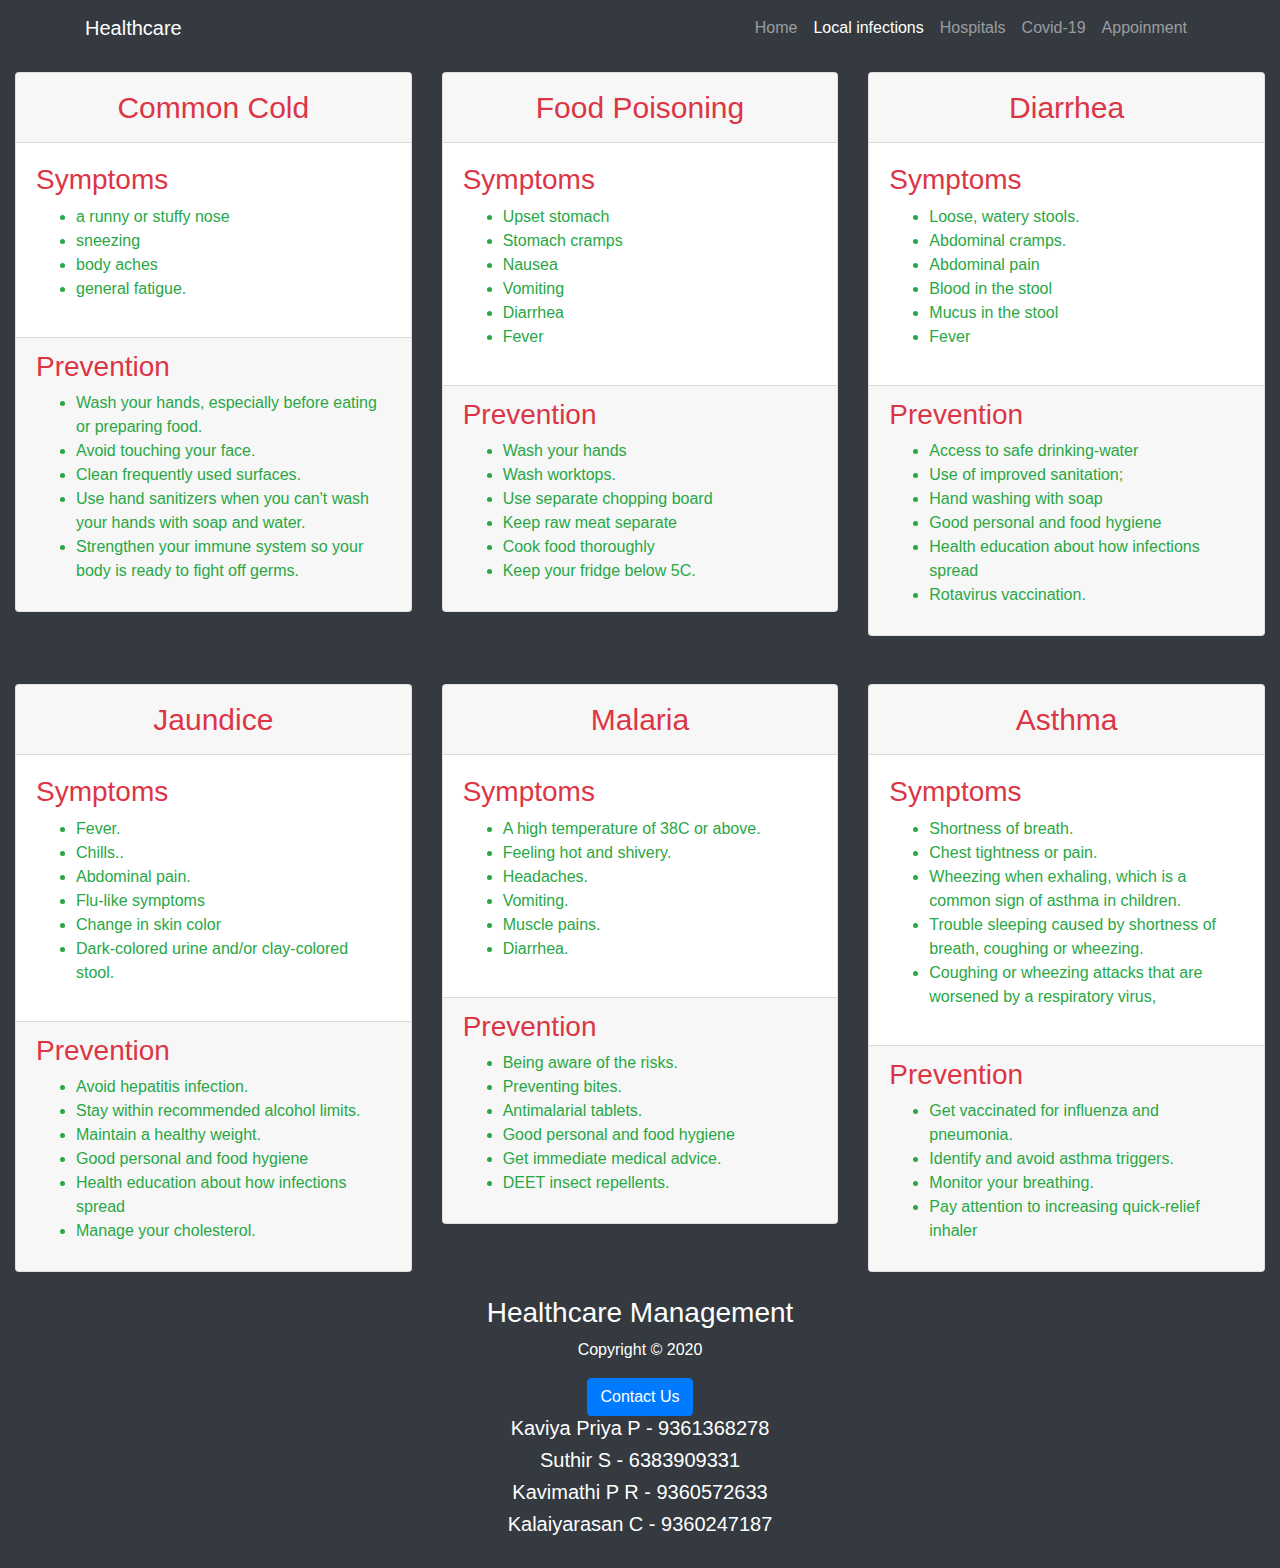
<file: local_infection.html>
<!DOCTYPE html>
<html lang="en">
<head>
    <meta charset="UTF-8">
    <meta name="viewport" content="width=device-width, initial-scale=1.0">
    <link
      rel="icon"
      type="image/jpg"
      sizes="32x32"
      href="./images/logo.jpg"/>
    
    <link
      rel="stylesheet"
      href="https://stackpath.bootstrapcdn.com/bootstrap/4.5.2/css/bootstrap.min.css"
      integrity="sha384-JcKb8q3iqJ61gNV9KGb8thSsNjpSL0n8PARn9HuZOnIxN0hoP+VmmDGMN5t9UJ0Z"
      crossorigin="anonymous"
    />
    <!-- FontAwesome CSS -->
    <link
      rel="stylesheet"
      href="https://cdnjs.cloudflare.com/ajax/libs/font-awesome/5.14.0/css/all.min.css"
      integrity="sha512-1PKOgIY59xJ8Co8+NE6FZ+LOAZKjy+KY8iq0G4B3CyeY6wYHN3yt9PW0XpSriVlkMXe40PTKnXrLnZ9+fkDaog=="
      crossorigin="anonymous"
    />
    <link rel="stylesheet" type="text/css" href="style.css">
    <title>Healthcare Management</title>
</head>
<body data-spy="scroll" data-target="#main-nav" id="home" style="cursor:auto;">
    <nav class="navbar navbar-expand-sm bg-dark navbar-dark fixed-top" id="main-nav">
        <div class="container">
          <a href="index.html" class="navbar-brand">Healthcare</a>
          <button class="navbar-toggler" data-toggle="collapse" data-target="#navbarCollapse">
            <span class="navbar-toggler-icon"></span>
          </button>
          <div class="collapse navbar-collapse" id="navbarCollapse">
            <ul class="navbar-nav ml-auto">
              <li class="nav-item">
                <a href="index.html" class="nav-link ">Home</a>
              </li>
              <li class="nav-item">
                <a href="local_infection.html" class="nav-link active">Local infections</a>
              </li>
              <li class="nav-item">
                <a href="hospital.html" class="nav-link">Hospitals</a>
              </li>
              <li class="nav-item">
                <a href="covid.html" class="nav-link">Covid-19</a>
              </li>
              <li class="nav-item">
                <a href="appointment.html" class="nav-link">Appoinment</a>
              </li>
            </ul>
          </div>
        </div>
      </nav>
    <section id="local_infection">
        <div class="container-fluid m-6 bg-dark" >
            <br><br><br>
            <div class="row">
                <div class="col-md-4 col-sm-12 infect_one">
                    <div class="card text-center">
                        <div class="card-header text-danger  cold ">Common Cold</div>
                        <div class="card-body">
                            <h3 class="text-left text-danger">Symptoms</h3>
                            <ul class="list text-success">
                                <li class="text-left">a runny or stuffy nose</li>
                                <li class="text-left">sneezing</li>   
                                <li class="text-left"> body aches</li> 
                                <li class="text-left"> general fatigue.</li>
                            </ul>
                        </div>
                        <div class="card-footer text-center">
                            <h3 class="text-left text-danger">Prevention</h3>
                               <ul class="text-success">
                                <li class="text-left">Wash your hands, especially before eating or preparing food.</li>
                                <li class="text-left">Avoid touching your face.</li>
                                <li class="text-left">Clean frequently used surfaces.</li> 
                                <li class="text-left">Use hand sanitizers when you can't wash your hands with soap and water.</li>
                                <li class="text-left">Strengthen your immune system so your body is ready to fight off germs.</li>
                               </ul>
                        </div>
                    </div>
                </div>
                <div class="col-md-4 col-sm-12 infect_one">
                    <div class="card text-center">
                        <div class="card-header text-danger  cold ">Food Poisoning</div>
                        <div class="card-body">
                            <h3 class="text-left text-danger">Symptoms</h3>
                            <ul class="list text-success">
                                <li class="text-left">Upset stomach</li>
                                <li class="text-left">Stomach cramps</li>   
                                <li class="text-left"> Nausea</li> 
                                <li class="text-left"> Vomiting</li>
                                <li class="text-left"> Diarrhea</li>
                                <li class="text-left"> Fever</li>
                            </ul>
                        </div>
                        <div class="card-footer text-center">
                            <h3 class="text-left text-danger">Prevention</h3>
                               <ul class="text-success">
                                <li class="text-left">Wash your hands</li>
                                <li class="text-left">Wash worktops.</li>
                                <li class="text-left">Use separate chopping board</li>
                                <li class="text-left">Keep raw meat separate</li> 
                                <li class="text-left">Cook food thoroughly</li>
                                <li class="text-left">Keep your fridge below 5C.</li>
                               </ul>
                        </div>
                    </div>
                </div>
                <div class="col-md-4 col-sm-12 infect_one">
                    <div class="card text-center">
                        <div class="card-header text-danger  cold ">Diarrhea</div>
                        <div class="card-body">
                            <h3 class="text-left text-danger">Symptoms</h3>
                            <ul class="list text-success">
                                <li class="text-left">Loose, watery stools.</li>
                                <li class="text-left">Abdominal cramps.</li>   
                                <li class="text-left"> Abdominal pain</li> 
                                <li class="text-left"> Blood in the stool</li>
                                <li class="text-left"> Mucus in the stool</li>
                                <li class="text-left"> Fever</li>
                            </ul>
                        </div>
                        <div class="card-footer text-center">
                            <h3 class="text-left text-danger">Prevention</h3>
                               <ul class="text-success">
                                <li class="text-left">Access to safe drinking-water</li>
                                <li class="text-left">Use of improved sanitation;</li>
                                <li class="text-left">Hand washing with soap</li>
                                <li class="text-left">Good personal and food hygiene</li> 
                                <li class="text-left">Health education about how infections spread</li>
                                <li class="text-left">Rotavirus vaccination.</li>
                               </ul>
                        </div>
                    </div>
                </div>  
            
            </div>
            <div class="row mt-5">
                <div class="col-md-4 col-sm-12 infect_one">
                    <div class="card text-center">
                        <div class="card-header text-danger  cold ">Jaundice</div>
                        <div class="card-body">
                            <h3 class="text-left text-danger">Symptoms</h3>
                            <ul class="list text-success">
                                <li class="text-left">Fever.</li>
                                <li class="text-left">Chills..</li>   
                                <li class="text-left"> Abdominal pain.</li> 
                                <li class="text-left"> Flu-like symptoms</li>
                                <li class="text-left"> Change in skin color</li>
                                <li class="text-left"> Dark-colored urine and/or clay-colored stool.</li>
                            </ul>
                        </div>
                        <div class="card-footer text-center">
                            <h3 class="text-left text-danger">Prevention</h3>
                               <ul class="text-success">
                                <li class="text-left">Avoid hepatitis infection.</li>
                                <li class="text-left">Stay within recommended alcohol limits.</li>
                                <li class="text-left">Maintain a healthy weight.</li>
                                <li class="text-left">Good personal and food hygiene</li> 
                                <li class="text-left">Health education about how infections spread</li>
                                <li class="text-left">Manage your cholesterol.</li>
                               </ul>
                        </div>
                    </div>
                </div> 
                <div class="col-md-4 col-sm-12 infect_one">
                    <div class="card text-center">
                        <div class="card-header text-danger  cold ">Malaria</div>
                        <div class="card-body">
                            <h3 class="text-left text-danger">Symptoms</h3>
                            <ul class="list text-success">
                                <li class="text-left">A high temperature of 38C or above.</li>
                                <li class="text-left">Feeling hot and shivery.</li>   
                                <li class="text-left"> Headaches.</li> 
                                <li class="text-left"> Vomiting.</li>
                                <li class="text-left"> Muscle pains.</li>
                                <li class="text-left"> Diarrhea.</li>
                            </ul>
                        </div>
                        <div class="card-footer text-center">
                            <h3 class="text-left text-danger">Prevention</h3>
                               <ul class="text-success">
                                <li class="text-left">Being aware of the risks.</li>
                                <li class="text-left">Preventing bites.</li>
                                <li class="text-left">Antimalarial tablets.</li>
                                <li class="text-left">Good personal and food hygiene</li> 
                                <li class="text-left">Get immediate medical advice.</li>
                                <li class="text-left">DEET insect repellents.</li>
                               </ul>
                        </div>
                    </div>
                </div> 
                <div class="col-md-4 col-sm-12 infect_one">
                    <div class="card text-center">
                        <div class="card-header text-danger  cold ">Asthma</div>
                        <div class="card-body">
                            <h3 class="text-left text-danger">Symptoms</h3>
                            <ul class="list text-success">
                                <li class="text-left">Shortness of breath.</li>
                                <li class="text-left">Chest tightness or pain.</li>   
                                <li class="text-left"> Wheezing when exhaling, which is a common sign of asthma in children.</li> 
                                <li class="text-left"> Trouble sleeping caused by shortness of breath, coughing or wheezing.</li>
                                <li class="text-left"> Coughing or wheezing attacks that are worsened by a respiratory virus,</li>
                                
                            </ul>
                        </div>
                        <div class="card-footer text-center">
                            <h3 class="text-left text-danger">Prevention</h3>
                               <ul class="text-success">
                                <li class="text-left">Get vaccinated for influenza and pneumonia.</li>
                                <li class="text-left">Identify and avoid asthma triggers.</li>
                                <li class="text-left">Monitor your breathing.</li>
                                <li class="text-left">Pay attention to increasing quick-relief inhaler </li> 
                                
                               </ul>
                        </div>
                    </div>
                </div> 
    
            </div>
            
        </div>
    
    </section>
    <footer id="main-footer" class="bg-dark">
        <div class="container">
          <div class="row">
            <div class="col text-center py-4">
              <h3 class="text-white">Healthcare Management</h3>
              <p class="text-white">Copyright © <span id="year">2020</span></p>
              <button class="btn btn-primary" data-toggle="modal" data-target="#contactModal">
                Contact Us
              </button>
              <h5 class="text-white">Kaviya Priya P - 9361368278</h5>
            <h5 class="text-white">Suthir S - 6383909331</h5>
            <h5 class="text-white">Kavimathi P R - 9360572633</h5>
            <h5 class="text-white">Kalaiyarasan C - 9360247187</h5>
            </div>
          </div>
        </div>
      </footer>
        <script
          src="https://code.jquery.com/jquery-3.5.1.slim.min.js"
          integrity="sha384-DfXdz2htPH0lsSSs5nCTpuj/zy4C+OGpamoFVy38MVBnE+IbbVYUew+OrCXaRkfj"
          crossorigin="anonymous"
        ></script>
        <script
          src="https://cdn.jsdelivr.net/npm/popper.js@1.16.1/dist/umd/popper.min.js"
          integrity="sha384-9/reFTGAW83EW2RDu2S0VKaIzap3H66lZH81PoYlFhbGU+6BZp6G7niu735Sk7lN"
          crossorigin="anonymous"
        ></script>
        <script
          src="https://stackpath.bootstrapcdn.com/bootstrap/4.5.2/js/bootstrap.min.js"
          integrity="sha384-B4gt1jrGC7Jh4AgTPSdUtOBvfO8shuf57BaghqFfPlYxofvL8/KUEfYiJOMMV+rV"
          crossorigin="anonymous"
        ></script>
</body>
</html>
</file>
<file: style.css>
.title {
    background-image: linear-gradient(rgba(39, 36, 41, 0.7), rgba(0, 0, 0, 0.7)), url(/images/img-1.jpg);
    height:100vh;
    
    background-size: 100%;
    background-repeat: no-repeat;
}

.title-text {
    color: white;
    margin-top: 30%;
    margin-left: 20%;
}

.title-text h1 {
    font-size: 50px;
}

.title-text p {
    font-size: 30px;
}
.cold{
    font-size: 30px;
}
.doc{
    height:100vh;
    width:100%;
}
a{
    text-decoration: none;
}
a.hos{
    font-size: 25px;
}


.infect_one:hover {
    background-color: rgb(237, 226, 243);
    
    transition: 0.5s;
    color:rgb(129, 122, 122);
    box-shadow: 10px 10px 10px rgba(0, 0, 0, 0.356);
    transform: scale(1.05);
}
@media all and (max-width:480px)and(min-width:0px) {
    .title {
      background-size: 100%;
    }
    .title-text h1 {
        font-size: 30px;
    }
    
    .title-text p {
        font-size: 10px;
  }}
</file>
